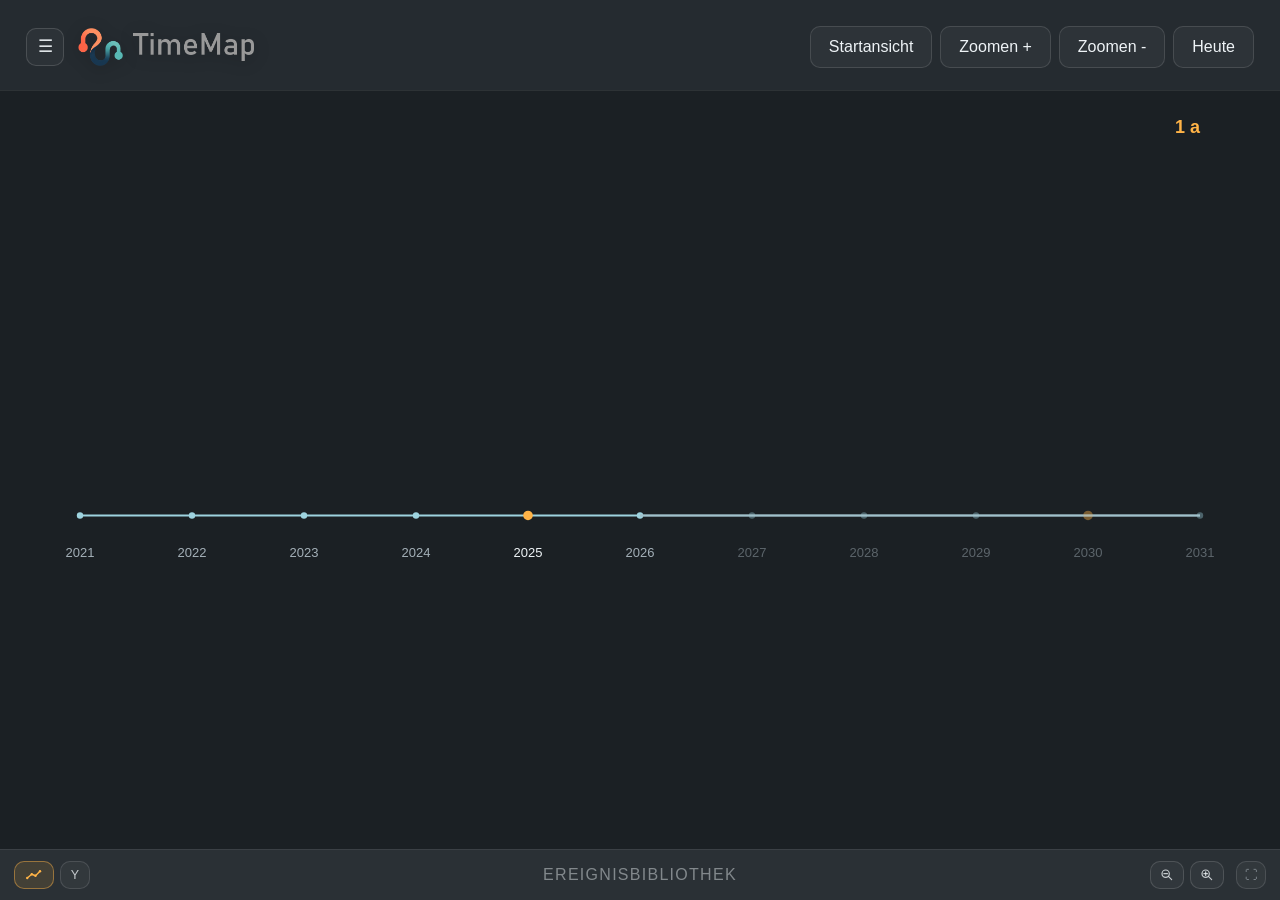
<file: index.html>
<!DOCTYPE html>
<html lang="de">
<head>
  <meta charset="UTF-8">
  <meta http-equiv="Cache-Control" content="no-cache, no-store, must-revalidate">
  <meta http-equiv="Pragma" content="no-cache">
  <meta http-equiv="Expires" content="0">
  <meta name="viewport" content="width=device-width, initial-scale=1.0">
  <title>TimeMap</title>
  <script>
      window.location.replace("./timemap-app.html?v=20260428h");
  </script>
</head>
<body>
  <p>Weiterleitung zu TimeMap ...</p>
    <p><a href="./timemap-app.html?v=20260428h">Falls die Weiterleitung nicht greift, hier klicken.</a></p>
</body>
</html>
</file>
<file: timemap-v2.css>
:root {
  --bg: #22272b;
  --surface: #252b30;
  --surface-soft: #2a3137;
  --surface-line: rgba(255, 255, 255, 0.08);
  --text: #eef3f6;
  --muted: #a4b0b8;
  --accent: #9ed3df;
  --accent-soft: rgba(158, 211, 223, 0.12);
  --highlight: #ffb347;
  --selected: #ff8f5a;
}

* {
  box-sizing: border-box;
}

html,
body {
  margin: 0;
  height: 100%;
}

body {
  font-family: "Segoe UI", Arial, Helvetica, sans-serif;
  color: var(--text);
  background: var(--bg);
  overflow: hidden;
}

.app-frame {
  height: 100vh;
  height: 100dvh;
  overflow-y: auto;
  overscroll-behavior-y: contain;
  background: var(--surface);
  -ms-overflow-style: none;
  scrollbar-width: none;
}

.app-frame::-webkit-scrollbar {
  width: 0;
  height: 0;
}

.timeline-view,
.details-view {
  scroll-snap-align: none;
}

.timeline-view {
  height: 100vh;
  height: 100dvh;
  min-height: 100vh;
  min-height: 100dvh;
  display: grid;
  grid-template-rows: auto minmax(0, 1fr) auto;
  padding: 18px 0 0;
  gap: 0;
}

.topbar {
  display: flex;
  justify-content: space-between;
  gap: 24px;
  align-items: center;
  margin-bottom: 14px;
  padding: 0 26px;
  min-height: 58px;
}

.brand-row {
  display: flex;
  align-items: center;
  gap: 14px;
  min-width: 0;
}

.brand-mark {
  display: flex;
  align-items: center;
  gap: 10px;
  min-width: 0;
}

.brand-mark img {
  display: block;
  object-fit: contain;
  filter: drop-shadow(0 3px 8px rgba(0, 0, 0, 0.22));
}

.brand-icon {
  height: clamp(26px, 3vw, 38px);
  width: auto;
  flex: 0 0 auto;
}

.brand-wordmark {
  height: clamp(18px, 2.2vw, 28px);
  width: auto;
  max-width: min(18vw, 156px);
}

.timeline-menu-button {
  width: 38px;
  height: 38px;
  padding: 0;
  display: inline-flex;
  flex-direction: column;
  align-items: center;
  justify-content: center;
  gap: 5px;
  flex: 0 0 auto;
  color: rgba(238, 243, 246, 0.92);
  border-color: rgba(255, 255, 255, 0.14);
  background: rgba(255, 255, 255, 0.035);
  position: relative;
  border-radius: 10px;
}

.timeline-menu-button span {
  display: block;
  width: 18px;
  height: 2px;
  border-radius: 999px;
  background: rgba(238, 243, 246, 0.88);
}

.timeline-menu-button::before {
  content: "\2630";
  position: absolute;
  inset: 0;
  display: grid;
  place-items: center;
  font-size: 1.05rem;
  line-height: 1;
  color: rgba(238, 243, 246, 0.92);
}

.timeline-menu-button span {
  opacity: 0;
}

.kicker,
.label {
  margin: 0;
  color: var(--muted);
  text-transform: uppercase;
  letter-spacing: 0.08em;
  font-size: 0.74rem;
}

.control-grid {
  display: flex;
  flex-wrap: wrap;
  gap: 8px;
  justify-content: flex-end;
  align-items: center;
}

button {
  border: 1px solid rgba(255, 255, 255, 0.12);
  background: rgba(255, 255, 255, 0.04);
  color: var(--text);
  padding: 10px 14px;
  font: inherit;
  cursor: pointer;
  transition: border-color 120ms ease, background 120ms ease;
  border-radius: 10px;
}

.control-grid button {
  min-height: 42px;
  padding: 10px 18px;
}

button:hover {
  border-color: rgba(158, 211, 223, 0.35);
  background: var(--accent-soft);
}

button:focus-visible {
  outline: 2px solid var(--accent);
  outline-offset: 2px;
}

.timeline-stage {
  position: relative;
  min-height: 0;
  height: 100%;
  background: #1b2024;
  border-top: 1px solid var(--surface-line);
  border-bottom: 0;
  border-left: 0;
  border-right: 0;
  overflow: hidden;
  isolation: isolate;
}

.timeline-menu-overlay {
  position: absolute;
  inset: 0 0 auto 0;
  height: calc(100vh - 24px);
  height: calc(100dvh - 24px);
  background: rgba(10, 12, 14, 0.12);
  z-index: 4;
}

.timeline-side-menu {
  position: absolute;
  top: 0;
  left: 0;
  width: min(33vw, 420px);
  max-width: min(calc(100% - 24px), 420px);
  height: calc(100vh - 24px);
  height: calc(100dvh - 24px);
  border: 1px solid rgba(28, 38, 48, 0.1);
  background: #f3f5f7;
  color: #1f2930;
  box-shadow: 0 18px 36px rgba(0, 0, 0, 0.18);
  transform: translateX(calc(-100% - 18px));
  opacity: 0;
  pointer-events: none;
  transition: transform 180ms ease, opacity 180ms ease;
  z-index: 5;
  border-top-right-radius: 24px;
  border-bottom-right-radius: 24px;
  overflow: hidden;
}

.timeline-side-menu.is-open {
  transform: translateX(0);
  opacity: 1;
  pointer-events: auto;
}

.timeline-side-menu-inner {
  display: flex;
  flex-direction: column;
  gap: 10px;
  height: 100%;
  padding: 14px 14px 18px;
}

.timeline-menu-head {
  display: flex;
  align-items: flex-start;
  justify-content: space-between;
  gap: 12px;
}

.timeline-menu-titleblock {
  display: flex;
  flex-direction: column;
  gap: 4px;
  min-width: 0;
}

.timeline-menu-close-button {
  width: 30px;
  height: 30px;
  padding: 0;
  flex: 0 0 auto;
  border: 1px solid rgba(31, 41, 48, 0.12);
  border-radius: 10px;
  background: rgba(31, 41, 48, 0.04);
  color: rgba(31, 41, 48, 0.58);
  font-size: 0.84rem;
  line-height: 1;
}

.timeline-menu-close-button:hover {
  border-color: rgba(31, 41, 48, 0.18);
  background: rgba(31, 41, 48, 0.07);
  color: rgba(31, 41, 48, 0.72);
}

.timeline-menu-section {
  display: flex;
  flex-direction: column;
  gap: 6px;
  padding: 10px 0 12px;
  border-bottom: 1px solid rgba(31, 41, 48, 0.08);
}

.timeline-menu-section:last-child {
  border-bottom: 0;
  padding-bottom: 0;
}

.timeline-menu-section strong {
  display: flex;
  align-items: center;
  gap: 8px;
  font-size: 0.95rem;
  color: #182128;
}

.timeline-menu-icon {
  width: 18px;
  display: inline-flex;
  align-items: center;
  justify-content: center;
  color: rgba(24, 33, 40, 0.62);
  font-size: 0.92rem;
}

.timeline-side-menu .label,
.timeline-side-menu .event-description,
.timeline-side-menu .field > span {
  color: rgba(31, 41, 48, 0.68);
}

.timeline-side-menu .field {
  gap: 6px;
}

.timeline-side-menu .event-description {
  font-size: 0.86rem;
  line-height: 1.45;
}

.timeline-side-menu select,
.timeline-side-menu input,
.timeline-side-menu textarea {
  border-color: rgba(31, 41, 48, 0.12);
  background: rgba(255, 255, 255, 0.86);
  color: #1f2930;
}

.timeline-side-menu select:focus-visible,
.timeline-side-menu input:focus-visible,
.timeline-side-menu textarea:focus-visible {
  outline: 2px solid rgba(92, 133, 160, 0.28);
  outline-offset: 1px;
}

.menu-language-field select {
  min-height: 36px;
}

.workspace-strip {
  width: 100%;
  border-top: 1px solid var(--surface-line);
  border-right: 0;
  border-bottom: 0;
  border-left: 0;
  background: rgba(255, 255, 255, 0.025);
  color: rgba(238, 243, 246, 0.45);
  text-align: center;
  letter-spacing: 0.08em;
  text-transform: uppercase;
  padding: 16px 16px;
  cursor: pointer;
  appearance: none;
  -webkit-appearance: none;
  position: relative;
  z-index: 2;
  user-select: none;
  touch-action: manipulation;
}

.workspace-strip:hover {
  background: rgba(255, 255, 255, 0.04);
  border-color: rgba(255, 255, 255, 0.12);
}

.workspace-strip-label {
  pointer-events: none;
}

.chart-strip-controls {
  position: absolute;
  left: 14px;
  top: 50%;
  transform: translateY(-50%);
  display: inline-flex;
  gap: 6px;
  align-items: center;
}

.chart-strip-button {
  min-width: 30px;
  height: 28px;
  padding: 0 8px;
  display: inline-flex;
  align-items: center;
  justify-content: center;
  font-size: 0.78rem;
  color: rgba(238, 243, 246, 0.78);
}

.chart-strip-button-icon {
  min-width: 40px;
  padding: 0 6px;
}

.chart-strip-button-icon svg {
  width: 18px;
  height: 18px;
  overflow: visible;
}

.chart-strip-button-icon polyline {
  fill: none;
  stroke: currentColor;
  stroke-width: 1.8;
  stroke-linecap: round;
  stroke-linejoin: round;
}

.chart-strip-button-icon circle {
  fill: currentColor;
}

.chart-strip-button.is-active {
  border-color: rgba(255, 179, 71, 0.45);
  color: var(--highlight);
  background: rgba(255, 179, 71, 0.12);
}

.chart-strip-button.is-muted {
  border-color: rgba(255, 255, 255, 0.12);
  color: #8b949b;
  background: rgba(255, 255, 255, 0.04);
}

.chart-strip-button.is-off {
  border-color: rgba(255, 255, 255, 0.08);
  color: rgba(238, 243, 246, 0.42);
  background: #1b2024;
}

.workspace-fullscreen-button {
  position: absolute;
  top: 50%;
  right: 14px;
  transform: translateY(-50%);
  min-width: 30px;
  height: 28px;
  padding: 0 8px;
  display: inline-flex;
  align-items: center;
  justify-content: center;
  color: rgba(238, 243, 246, 0.78);
  border-color: rgba(255, 255, 255, 0.14);
  background: rgba(255, 255, 255, 0.035);
  font-size: 0.78rem;
  line-height: 1;
}

.workspace-zoom-controls {
  position: absolute;
  top: 50%;
  right: 56px;
  transform: translateY(-50%);
  display: inline-flex;
  gap: 6px;
  align-items: center;
}

.workspace-zoom-button {
  position: static;
  transform: none;
}

.workspace-zoom-button svg {
  width: 16px;
  height: 16px;
  overflow: visible;
}

.workspace-zoom-button circle,
.workspace-zoom-button line {
  fill: none;
  stroke: currentColor;
  stroke-width: 1.8;
  stroke-linecap: round;
  stroke-linejoin: round;
}

.workspace-fullscreen-button.is-active {
  border-color: rgba(255, 179, 71, 0.45);
  color: var(--highlight);
  background: rgba(255, 179, 71, 0.12);
}

.workspace-fullscreen-button.is-muted {
  border-color: rgba(255, 255, 255, 0.12);
  color: #8b949b;
  background: rgba(255, 255, 255, 0.04);
}

.workspace-fullscreen-button:hover {
  border-color: rgba(255, 179, 71, 0.58);
  background: rgba(255, 179, 71, 0.12);
}

#zahlenstrahl {
  display: block;
  width: 100%;
  height: 100%;
  transform: scale(var(--presentation-scale, 1));
  transform-origin: center center;
  transition: transform 140ms ease;
}

.details-view {
  height: 100vh;
  height: 100dvh;
  min-height: 100vh;
  min-height: 100dvh;
  padding: 24px;
  display: grid;
  grid-template-columns: minmax(320px, 1.1fr) minmax(320px, 1fr);
  gap: 18px;
  background: var(--surface-soft);
  overflow: hidden;
}

.details-inline {
  display: flex;
  flex-direction: column;
  gap: 6px;
  padding: 12px;
  border: 1px solid var(--surface-line);
  background: rgba(255, 255, 255, 0.03);
  min-height: 0;
  overflow-y: auto;
  -ms-overflow-style: none;
  scrollbar-width: none;
}

.details-inline::-webkit-scrollbar {
  width: 0;
  height: 0;
}

.panel-header {
  display: flex;
  flex-direction: column;
  gap: 6px;
}

.details-inline strong {
  font-size: 1.15rem;
  font-weight: 600;
}

.event-year {
  color: var(--highlight);
  font-weight: 600;
}

.event-description {
  color: var(--muted);
  line-height: 1.6;
}

.event-list {
  display: flex;
  flex-wrap: wrap;
  gap: 8px;
}

.event-item {
  border: 1px solid rgba(255, 255, 255, 0.12);
  background: rgba(255, 255, 255, 0.03);
  padding: 10px 12px;
  min-width: 180px;
  text-align: left;
}

.event-item:hover,
.event-item.is-selected {
  border-color: rgba(255, 179, 71, 0.4);
  background: rgba(255, 179, 71, 0.06);
}

.event-item strong,
.event-item span {
  display: block;
}

.event-item span {
  margin-top: 4px;
  color: var(--muted);
  font-size: 0.9rem;
}

.editor-panel,
.search-panel {
  gap: 18px;
}

.data-mode-switch {
  display: inline-flex;
  flex-wrap: wrap;
  gap: 8px;
  margin-bottom: 2px;
}

.data-mode-button {
  min-width: 108px;
}

.data-mode-button.is-active {
  border-color: rgba(255, 179, 71, 0.45);
  color: var(--highlight);
  background: rgba(255, 179, 71, 0.12);
}

.data-mode-panel {
  display: block;
}

.data-mode-panel[hidden] {
  display: none !important;
}

.chart-import-panel {
  display: flex;
  align-items: center;
  gap: 10px;
  margin-bottom: 10px;
}

.chart-source-row {
  margin-bottom: 10px;
}

.chart-search-form {
  margin-bottom: 10px;
}

.chart-results {
  display: grid;
  gap: 10px;
}

.chart-result-card {
  border: 1px solid var(--surface-line);
  background: rgba(255, 255, 255, 0.03);
  padding: 14px;
  display: grid;
  gap: 6px;
}

.chart-result-card .field {
  margin-top: 4px;
}

.chart-result-meta {
  color: var(--muted);
  font-size: 0.85rem;
}

.chart-result-actions {
  display: flex;
  flex-wrap: wrap;
  gap: 8px;
  align-items: center;
}

.field {
  display: flex;
  flex-direction: column;
  gap: 8px;
  position: relative;
}

.field span {
  color: var(--muted);
  font-size: 0.88rem;
}

.field-title-row {
  display: flex;
  align-items: center;
  justify-content: space-between;
  gap: 8px;
}

.compact-color-field {
  gap: 0;
  z-index: 12;
}

.compact-color-row {
  display: grid;
  grid-template-columns: auto minmax(0, 1fr) 18px 28px;
  gap: 8px;
  align-items: center;
}

.compact-color-row > span:first-child {
  white-space: nowrap;
}

.compact-color-row input {
  min-width: 0;
}

.color-preview {
  width: 18px;
  height: 18px;
  border-radius: 4px;
  border: 1px solid rgba(255, 255, 255, 0.18);
  background: transparent;
  box-shadow: inset 0 0 0 1px rgba(0, 0, 0, 0.08);
}

.color-preview.is-empty {
  background:
    linear-gradient(135deg, transparent 42%, rgba(255, 123, 114, 0.85) 42%, rgba(255, 123, 114, 0.85) 58%, transparent 58%),
    rgba(255, 255, 255, 0.03);
}

.color-picker-button {
  width: 28px;
  height: 28px;
  padding: 0;
  display: inline-flex;
  align-items: center;
  justify-content: center;
  border-color: rgba(255, 255, 255, 0.16);
  background: rgba(255, 255, 255, 0.06);
  font-size: 0.95rem;
  line-height: 1;
  cursor: pointer;
}

.color-picker-icon {
  pointer-events: none;
}

.color-palette {
  position: absolute;
  top: auto;
  bottom: calc(100% + 8px);
  right: 0;
  z-index: 40;
  display: grid;
  grid-template-columns: repeat(4, 28px);
  gap: 8px;
  padding: 10px;
  border: 1px solid rgba(255, 255, 255, 0.14);
  background: #2e353b;
  box-shadow: 0 12px 24px rgba(0, 0, 0, 0.28);
}

.color-palette[hidden] {
  display: none !important;
}

.color-swatch {
  width: 28px;
  height: 28px;
  padding: 0;
  border: 1px solid rgba(255, 255, 255, 0.16);
  background: transparent;
}

.field input,
.field select,
.field textarea,
.search-form input {
  width: 100%;
  border: 1px solid rgba(255, 255, 255, 0.12);
  background: rgba(255, 255, 255, 0.05);
  color: var(--text);
  padding: 6px 8px;
  font: inherit;
}

.field select {
  color: var(--text);
  background-color: #2e353b;
}

.field select option {
  color: var(--text);
  background-color: #2e353b;
}

.field textarea {
  resize: vertical;
  min-height: 72px;
}

.field-row {
  display: flex;
  gap: 10px;
}

.lane-input-wrap {
  display: grid;
  grid-template-columns: 32px minmax(0, 1fr) 32px;
  gap: 6px;
  align-items: center;
}

.lane-step-button {
  height: 32px;
  padding: 0;
  display: inline-flex;
  align-items: center;
  justify-content: center;
  font-size: 1rem;
}

.lane-text-input {
  text-align: center;
}

.field-row > .compact-color-field,
.field-row > .field {
  flex: 1;
}

.year-fields .field {
  flex: 1;
}

.relation-control-row {
  display: grid;
  grid-template-columns: minmax(0, 0.85fr) minmax(0, 0.85fr) 148px;
  gap: 10px;
  align-items: end;
}

.relation-control-row > .field {
  min-width: 0;
}

.relation-compact-field select {
  min-width: 0;
}

.relation-preview-field {
  flex: 0 0 auto;
}

.relation-preview-box {
  display: flex;
  align-items: center;
  justify-content: center;
  min-height: 38px;
  padding: 4px 8px;
  border: 1px solid rgba(255, 255, 255, 0.1);
  border-radius: 10px;
  background: rgba(255, 255, 255, 0.03);
}

.relation-preview-svg {
  width: 100%;
  height: 30px;
  display: block;
}

.checkbox-field,
.switch-field {
  flex-direction: row;
  align-items: center;
}

.checkbox-field input {
  width: auto;
}

.switch-field {
  justify-content: flex-start;
  gap: 8px;
  align-items: center;
  padding-top: 0;
}

.switch-field input {
  position: absolute;
  opacity: 0;
  pointer-events: none;
}

.switch-track {
  position: relative;
  flex: 0 0 auto;
  width: 34px;
  height: 19px;
  border-radius: 999px;
  background: rgba(255, 255, 255, 0.14);
  border: 1px solid rgba(255, 255, 255, 0.14);
  transition: background-color 160ms ease, border-color 160ms ease;
  margin-bottom: 0;
}

.switch-thumb {
  position: absolute;
  top: 2px;
  left: 2px;
  width: 13px;
  height: 13px;
  border-radius: 50%;
  background: rgba(239, 243, 246, 0.92);
  transition: transform 160ms ease;
}

.switch-field input:checked + .switch-track {
  background: rgba(255, 179, 71, 0.22);
  border-color: rgba(255, 179, 71, 0.44);
}

.switch-field input:checked + .switch-track .switch-thumb {
  transform: translateX(15px);
  background: #ffb347;
}

.field.is-disabled {
  opacity: 0.45;
}

.field.is-disabled input,
.field.is-disabled select,
.field.is-disabled textarea {
  color: rgba(164, 176, 184, 0.75);
  background: rgba(255, 255, 255, 0.025);
  border-color: rgba(255, 255, 255, 0.08);
  cursor: not-allowed;
}

.editor-meta {
  color: var(--muted);
  font-size: 0.9rem;
}

.editor-inline-hint {
  margin: -2px 0 4px;
  line-height: 1.35;
  font-size: 0.8rem;
  color: #ffb347;
}

.event-library {
  display: flex;
  flex-direction: column;
  gap: 10px;
  padding-top: 8px;
  border-top: 1px solid var(--surface-line);
}

.library-actions {
  display: flex;
  flex-wrap: wrap;
  gap: 8px;
}

.event-list {
  display: flex;
  flex-direction: column;
  gap: 6px;
  min-height: 120px;
}

.chart-section-label {
  display: block;
  margin: 16px 0 8px;
}

.chart-browser-item {
  border-left: 1px solid rgba(255, 255, 255, 0.08);
  background: transparent;
}

.chart-browser-item.is-open {
  border-left-color: rgba(255, 179, 71, 0.45);
}

.chart-browser-item.is-focus-muted {
  opacity: 0.42;
}

.chart-row {
  padding: 12px 14px;
}

.chart-row-main {
  min-width: 0;
  cursor: pointer;
}

.chart-row-main strong,
.chart-row-main span,
.chart-row-main small {
  display: block;
}

.chart-row-actions {
  display: inline-flex;
  align-items: center;
  gap: 8px;
  justify-content: flex-end;
}

.chart-inline-editor {
  display: grid;
  gap: 14px;
  padding: 0 14px 14px;
}

.chart-legend-line {
  width: 28px;
  height: 0;
  border-top: 3px solid currentColor;
  border-radius: 999px;
  margin-top: 8px;
  align-self: center;
}

.chart-row-date {
  align-self: center;
}

.epoch-menu {
  display: flex;
  flex-direction: column;
  gap: 6px;
  padding: 0;
  border: 0;
  background: transparent;
}

.epoch-menu[hidden] {
  display: none;
}

.epoch-menu-item {
  margin-left: 0;
}

.epoch-menu-row {
  grid-template-columns: minmax(0, 1fr) auto auto;
}

.epoch-menu-item-button {
  min-width: 0;
  display: flex;
  flex-direction: column;
  gap: 1px;
  text-align: left;
  padding: 0;
  border: 0;
  background: transparent;
}

.epoch-menu-item-button span {
  color: var(--muted);
  font-size: 0.74rem;
}

.event-browser-item {
  border-left: 1px solid rgba(255, 255, 255, 0.08);
  background: transparent;
  border-radius: 0;
  overflow: visible;
}

.event-browser-item.is-child {
  margin-left: calc(14px + var(--tree-depth, 0) * 14px);
  border-left-color: rgba(255, 179, 71, 0.22);
}

.event-browser-item.is-open {
  border-left-color: rgba(255, 179, 71, 0.45);
}

.event-browser-item.is-focus-muted,
.group-browser-item.is-focus-muted {
  opacity: 0.42;
}

.group-browser-item.is-context-open > .group-row {
  opacity: 0.52;
}

.group-browser-item.is-context-open > .group-row {
  opacity: 1;
}

.event-browser-item.is-context-open > .event-row {
  opacity: 1;
}

.group-browser-item {
  border: 1px solid rgba(255, 179, 71, 0.22);
  background: rgba(255, 255, 255, 0.015);
  border-radius: 4px;
  overflow: visible;
}

.import-loading-card {
  border-color: rgba(255, 179, 71, 0.28);
}

.import-loading-row {
  grid-template-columns: auto auto minmax(0, 1fr) auto;
}

.import-loading-body {
  padding: 0 12px 10px 60px;
}

.import-loading-progress {
  display: flex;
  align-items: center;
  justify-content: flex-end;
}

.group-browser-item.is-child-group {
  margin-left: calc(14px + var(--tree-depth, 0) * 14px);
  border: 0;
  border-left: 1px solid rgba(255, 179, 71, 0.22);
  background: transparent;
  border-radius: 0;
}

.group-browser-item.is-child-group > .group-row {
  padding: 3px 6px 3px 8px;
  background: rgba(255, 255, 255, 0.015);
}

.group-row {
  display: grid;
  grid-template-columns: auto auto minmax(0, 1fr) auto auto auto auto auto;
  gap: 6px;
  align-items: center;
  padding: 4px 6px;
}

.group-row-toggle,
.tree-row-toggle,
.group-row-main {
  padding: 0;
  border: 0;
  background: transparent;
}

.group-row-toggle,
.tree-row-toggle {
  width: 24px;
  height: 24px;
}

.tree-row-toggle:disabled {
  opacity: 0.25;
  cursor: default;
}

.group-row-main {
  min-width: 0;
  display: flex;
  flex-direction: column;
  gap: 1px;
  text-align: left;
  cursor: default;
}

.group-row-main.is-disabled {
  opacity: 0.55;
}

.group-row-main strong {
  font-size: 0.98rem;
  line-height: 1.15;
}

.group-browser-item:has(> .event-inline-editor) > .group-row .group-row-main strong {
  color: #ffb347;
}

.group-row-main strong,
.group-row-main span {
  display: block;
}

.group-row-main span,
.group-row-source,
.group-empty {
  color: var(--muted);
  font-size: 0.74rem;
}

.group-browser-item.is-child-group > .group-row .group-row-main span,
.group-browser-item.is-child-group > .group-row .group-row-source {
  display: none;
}

.group-row-source {
  white-space: nowrap;
}

.group-row-export {
  min-width: 0;
  padding: 0 8px;
  height: 24px;
  font-size: 0.72rem;
  white-space: nowrap;
}

.group-row-properties {
  width: 28px;
  padding: 0;
  font-size: 0.8rem;
}

.group-row-properties.is-active {
  color: #ffb347;
  border-color: rgba(255, 179, 71, 0.48);
  background: rgba(255, 179, 71, 0.12);
  opacity: 1;
  pointer-events: auto;
}

.group-row-properties.is-muted {
  opacity: 0.42;
}

.group-row.is-drop-target,
.event-row.is-drop-target {
  outline: 1px solid rgba(255, 179, 71, 0.68);
  outline-offset: -1px;
  background: rgba(255, 179, 71, 0.08);
}

.event-row[draggable="true"] {
  cursor: grab;
}

.event-row.is-dragging {
  opacity: 0.55;
}

.group-row[draggable="true"] {
  cursor: grab;
}

.group-row.is-dragging {
  opacity: 0.55;
}

.group-children {
  display: flex;
  flex-direction: column;
  gap: 6px;
  padding: 0 6px 6px 10px;
  border-top: 1px solid rgba(255, 179, 71, 0.1);
}

.group-empty {
  padding: 8px 12px;
}

.event-row {
  display: grid;
  grid-template-columns: auto auto minmax(0, 1fr) auto auto;
  gap: 6px;
  align-items: center;
  padding: 3px 6px 3px 8px;
  background: rgba(255, 255, 255, 0.015);
}

.event-row-delete {
  width: 24px;
  height: 24px;
  padding: 0;
  display: inline-flex;
  align-items: center;
  justify-content: center;
  font-size: 0.82rem;
}

.event-row-delete {
  color: #ff7b72;
  border-color: rgba(255, 123, 114, 0.2);
}

.event-row-check {
  display: inline-flex;
  align-items: center;
  justify-content: center;
  width: 24px;
}

.event-row-main {
  min-width: 0;
  display: flex;
  flex-direction: column;
  gap: 1px;
  padding: 0;
  border: 0;
  background: transparent;
  text-align: left;
  box-shadow: none;
  cursor: pointer;
}

.event-row-main:disabled,
.group-row-export:disabled,
.event-row-delete:disabled,
.event-row-check input:disabled,
.tree-row-toggle:disabled,
.group-row-toggle:disabled {
  opacity: 0.42;
  cursor: default;
  pointer-events: none;
}

.event-row-main strong {
  font-size: 0.98rem;
  line-height: 1.15;
}

.event-browser-item.is-open .event-row-main strong {
  color: #ffb347;
}

.title-content {
  display: inline-flex;
  align-items: center;
  gap: 0.35rem;
  min-width: 0;
}

.title-prefix {
  flex: 0 0 auto;
  display: inline-flex;
  align-items: center;
  justify-content: center;
}

.title-prefix-flag {
  height: 0.95em;
  width: auto;
  max-width: 1.35em;
  object-fit: contain;
  vertical-align: middle;
}

.event-row-main strong,
.event-row-main span {
  display: block;
}

.event-row-main:hover {
  background: transparent;
  border-color: transparent;
}

.event-row-main span {
  color: var(--muted);
  font-size: 0.74rem;
}

.event-row-date {
  color: var(--highlight);
  font-size: 0.74rem;
  white-space: nowrap;
}

.event-row-warning,
.event-row-main .event-row-warning {
  color: #ff7b72;
  font-size: 0.72rem;
  white-space: nowrap;
}

.event-inline-editor {
  display: flex;
  flex-direction: column;
  gap: 6px;
  padding: 0 6px 6px;
  border-top: 1px solid rgba(255, 255, 255, 0.08);
}

.secondary-button {
  align-self: flex-start;
  padding: 8px 12px;
}

.add-action-button {
  display: inline-flex;
  align-items: center;
  gap: 0.45rem;
}

.add-action-button:disabled {
  opacity: 0.42;
  color: rgba(238, 243, 246, 0.42);
  border-color: rgba(255, 255, 255, 0.1);
  background: rgba(255, 255, 255, 0.025);
  cursor: default;
  pointer-events: none;
}

.add-action-button:disabled .add-action-plus {
  color: rgba(239, 243, 246, 0.34);
}

.add-action-plus {
  color: rgba(239, 243, 246, 0.62);
  font-weight: 600;
  line-height: 1;
}

.event-tooltip {
  position: absolute;
  max-width: 320px;
  padding: 12px 14px;
  border: 1px solid rgba(255, 179, 71, 0.35);
  background: rgba(34, 39, 43, 0.96);
  color: var(--text);
  box-shadow: 0 12px 28px rgba(0, 0, 0, 0.28);
  pointer-events: none;
  z-index: 5;
}

.event-tooltip strong,
.event-tooltip span {
  display: block;
}

.event-tooltip .title-content {
  display: flex;
  align-items: center;
  gap: 0.4rem;
}

.event-tooltip span {
  margin-top: 6px;
  color: var(--muted);
  line-height: 1.45;
}

.editor-meta {
  color: var(--muted);
  font-size: 0.9rem;
}

.search-form {
  display: flex;
  gap: 10px;
}

.search-form input {
  flex: 1;
}

.search-results {
  display: flex;
  flex-direction: column;
  gap: 10px;
  min-height: 120px;
}

.search-loading-panel {
  display: flex;
  flex-direction: column;
  gap: 8px;
  padding: 10px 12px;
  width: min(420px, 100%);
  border: 1px solid rgba(255, 179, 71, 0.22);
  background: rgba(255, 179, 71, 0.06);
}

.search-loading-panel[hidden] {
  display: none !important;
}

.confirm-modal[hidden] {
  display: none !important;
}

.confirm-modal {
  position: fixed;
  inset: 0;
  z-index: 120;
  display: grid;
  place-items: center;
}

.confirm-modal-backdrop {
  position: absolute;
  inset: 0;
  background: rgba(10, 12, 14, 0.52);
}

.confirm-modal-dialog {
  position: relative;
  z-index: 1;
  width: min(420px, calc(100vw - 32px));
  display: grid;
  gap: 14px;
  padding: 18px 18px 16px;
  border: 1px solid rgba(255, 179, 71, 0.22);
  background: #2b3136;
  box-shadow: 0 18px 40px rgba(0, 0, 0, 0.32);
}

.confirm-modal-dialog p {
  margin: 0;
  color: var(--muted);
  line-height: 1.45;
}

.confirm-modal-actions {
  display: flex;
  justify-content: flex-end;
  gap: 10px;
}

.search-loading-head {
  display: flex;
  align-items: center;
  justify-content: space-between;
  gap: 12px;
}

.search-loading-percent {
  color: var(--highlight);
  font-size: 0.8rem;
  font-weight: 600;
}

.search-loading-bar {
  position: relative;
  width: 100%;
  height: 10px;
  overflow: hidden;
  border-radius: 999px;
  background: rgba(255, 255, 255, 0.08);
  box-shadow: inset 0 0 0 1px rgba(255, 255, 255, 0.05);
}

.search-loading-fill {
  display: block;
  width: 0;
  height: 100%;
  border-radius: inherit;
  background: linear-gradient(90deg, rgba(255, 179, 71, 0.7), rgba(255, 179, 71, 1));
  transition: width 180ms ease;
}

.search-loading-text {
  margin: 0;
  color: var(--muted);
  font-size: 0.9rem;
  line-height: 1.4;
}

.search-result {
  display: grid;
  grid-template-columns: auto 1fr;
  gap: 12px;
  align-items: start;
  padding: 12px 14px;
  border: 1px solid rgba(255, 255, 255, 0.12);
  background: rgba(255, 255, 255, 0.03);
}

.search-result input {
  margin-top: 4px;
}

.search-result strong,
.search-result span,
.search-result small {
  display: block;
}

.search-result span,
.search-result small {
  color: var(--muted);
  margin-top: 4px;
}

@media (max-width: 900px) {
  body {
    overflow: auto;
  }

  .app-frame {
    height: auto;
    overflow: visible;
  }

  .topbar {
    flex-direction: column;
    align-items: start;
  }

  .brand-icon {
    height: clamp(28px, 8vw, 44px);
  }

  .brand-wordmark {
    max-width: min(60vw, 300px);
  }

  .control-grid {
    justify-content: flex-start;
  }

  .timeline-view {
    min-height: auto;
    padding: 16px 16px 0;
  }

  .timeline-stage {
    min-height: 55vh;
  }

  .details-view {
    height: auto;
    overflow: visible;
    min-height: auto;
    grid-template-columns: 1fr;
    padding: 16px;
  }

  .details-inline {
    overflow: visible;
  }

  .search-form,
  .field-row {
    flex-direction: column;
  }

  .relation-control-row {
    grid-template-columns: 1fr;
  }

  .event-row {
    grid-template-columns: auto minmax(0, 1fr) auto;
  }

  .event-row-date {
    grid-column: 2 / 3;
  }

  .group-row {
    grid-template-columns: auto auto minmax(0, 1fr) auto auto;
  }

  .group-row-source {
    grid-column: 3 / 4;
  }
}
</file>
